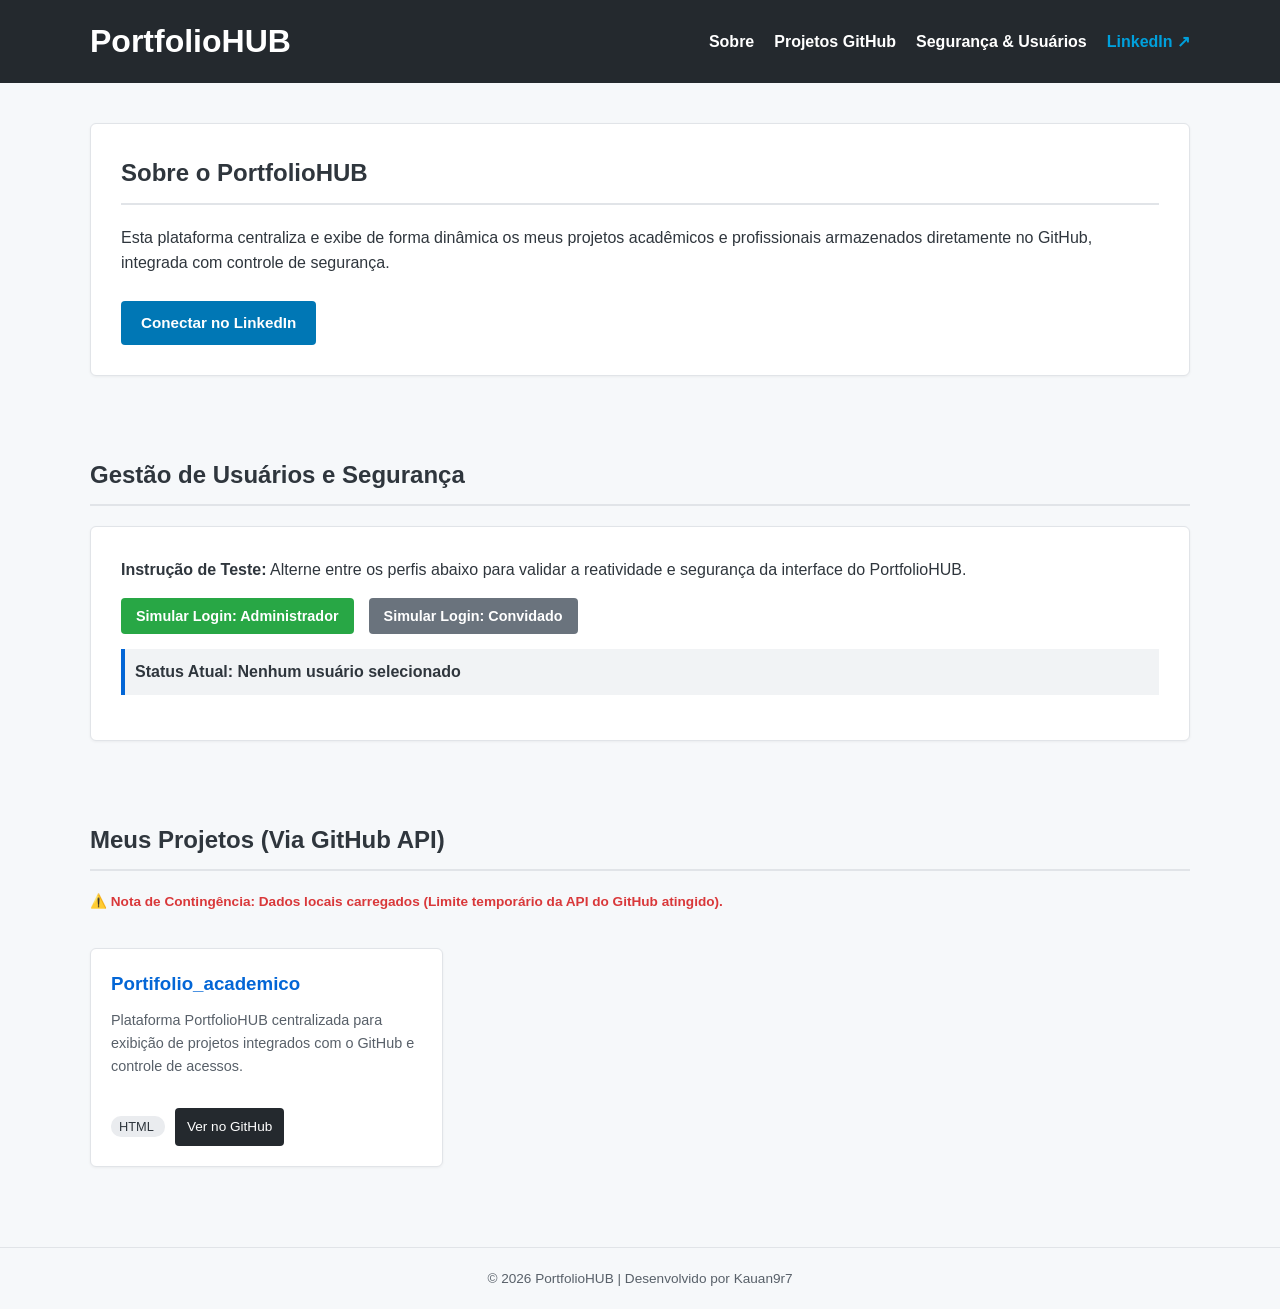
<file: index.html>
<!DOCTYPE html>
<html lang="pt-BR">
<head>
    <meta charset="UTF-8">
    <meta name="viewport" content="width=device-width, initial-scale=1.0">
    <title>PortfolioHUB - Kauan9r7</title>
    <link rel="stylesheet" href="style.css">
</head>
<body>
    <header>
        <div class="container">
            <h1>PortfolioHUB</h1>
            <nav>
                <ul>
                    <li><a href="#sobre">Sobre</a></li>
                    <li><a href="#projetos">Projetos GitHub</a></li>
                    <li><a href="#seguranca">Segurança & Usuários</a></li>
                    <li><a href="https://www.linkedin.com/in/cauan-bastos-202389400/" target="_blank" class="linkedin-link-nav">LinkedIn ↗</a></li>
                </ul>
            </nav>
        </div>
    </header>

    <main class="container">
        <section id="sobre" class="section">
            <div class="profile-container">
                <div class="profile-info">
                    <h2>Sobre o PortfolioHUB</h2>
                    <p>Esta plataforma centraliza e exibe de forma dinâmica os meus projetos acadêmicos e profissionais armazenados diretamente no GitHub, integrada com controle de segurança.</p>
                    <a href="https://www.linkedin.com/in/cauan-bastos-202389400/" target="_blank" class="btn-linkedin">
                         Conectar no LinkedIn
                    </a>
                </div>
            </div>
        </section>

        <section id="seguranca" class="section">
            <h2>Gestão de Usuários e Segurança</h2>
            <div class="profile-container">
                <p style="margin-bottom: 15px;"><strong>Instrução de Teste:</strong> Alterne entre os perfis abaixo para validar a reatividade e segurança da interface do PortfolioHUB.</p>
                <div class="security-buttons">
                    <button id="btn-admin" class="btn-sec btn-admin-color">Simular Login: Administrador</button>
                    <button id="btn-guest" class="btn-sec btn-guest-color">Simular Login: Convidado</button>
                </div>
                <p class="status-box">Status Atual: <span id="status-permissao">Nenhum usuário selecionado</span></p>
                
                <div id="area-restrita" class="restricted-zone" style="display: none;">
                    <h4>🔐 Painel de Administração Ativo</h4>
                    <p>Você possui privilégios de escrita. Logs de auditoria de segurança da API estão normais.</p>
                </div>
            </div>
        </section>

        <section id="projetos" class="section">
            <h2>Meus Projetos (Via GitHub API)</h2>
            <div id="loading" class="loading">Carregando repositórios do GitHub...</div>
            <div id="github-projects" class="projects-grid">
                </div>
        </section>
    </main>

    <footer>
        <p>&copy; 2026 PortfolioHUB | Desenvolvido por Kauan9r7</p>
    </footer>

    <script src="script.js"></script>
</body>
</html>
</file>
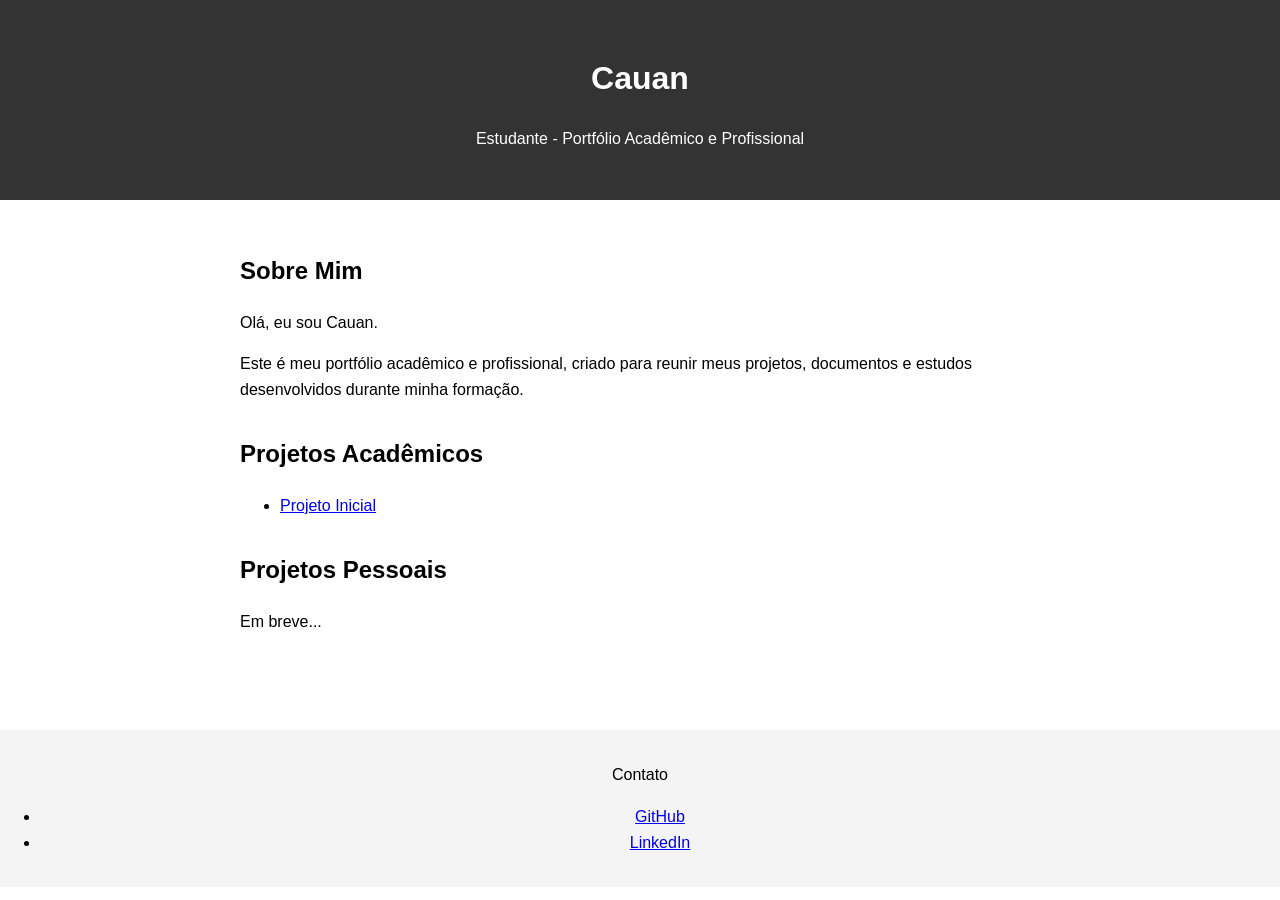
<file: portfolio-hub/index.html>
<!DOCTYPE html>
<html lang="pt-BR">
<head>
    <meta charset="UTF-8">
    <meta name="viewport" content="width=device-width, initial-scale=1.0">
    <title>Portfólio - Cauan</title>
    <link rel="stylesheet" href="assets/css/style.css">
</head>
<body>
    <header>
        <h1>Cauan</h1>
        <p>Estudante - Portfólio Acadêmico e Profissional</p>
    </header>
    <main>
        <section>
            <h2>Sobre Mim</h2>
            <p>Olá, eu sou Cauan.</p>
            <p>Este é meu portfólio acadêmico e profissional, criado para reunir meus projetos, documentos e estudos desenvolvidos durante minha formação.</p>
        </section>
        
        <section>
            <h2>Projetos Acadêmicos</h2>
            <ul>
                <li><a href="projetos-academicos/projeto-inicial/index.html">Projeto Inicial</a></li>
            </ul>
        </section>

        <section>
            <h2>Projetos Pessoais</h2>
            <p>Em breve...</p>
        </section>
    </main>
    <footer>
        <p>Contato</p>
        <ul>
            <li><a href="#">GitHub</a></li>
            <li><a href="#">LinkedIn</a></li>
        </ul>
    </footer>
    <script src="assets/js/script.js"></script>
</body>
</html>
</file>
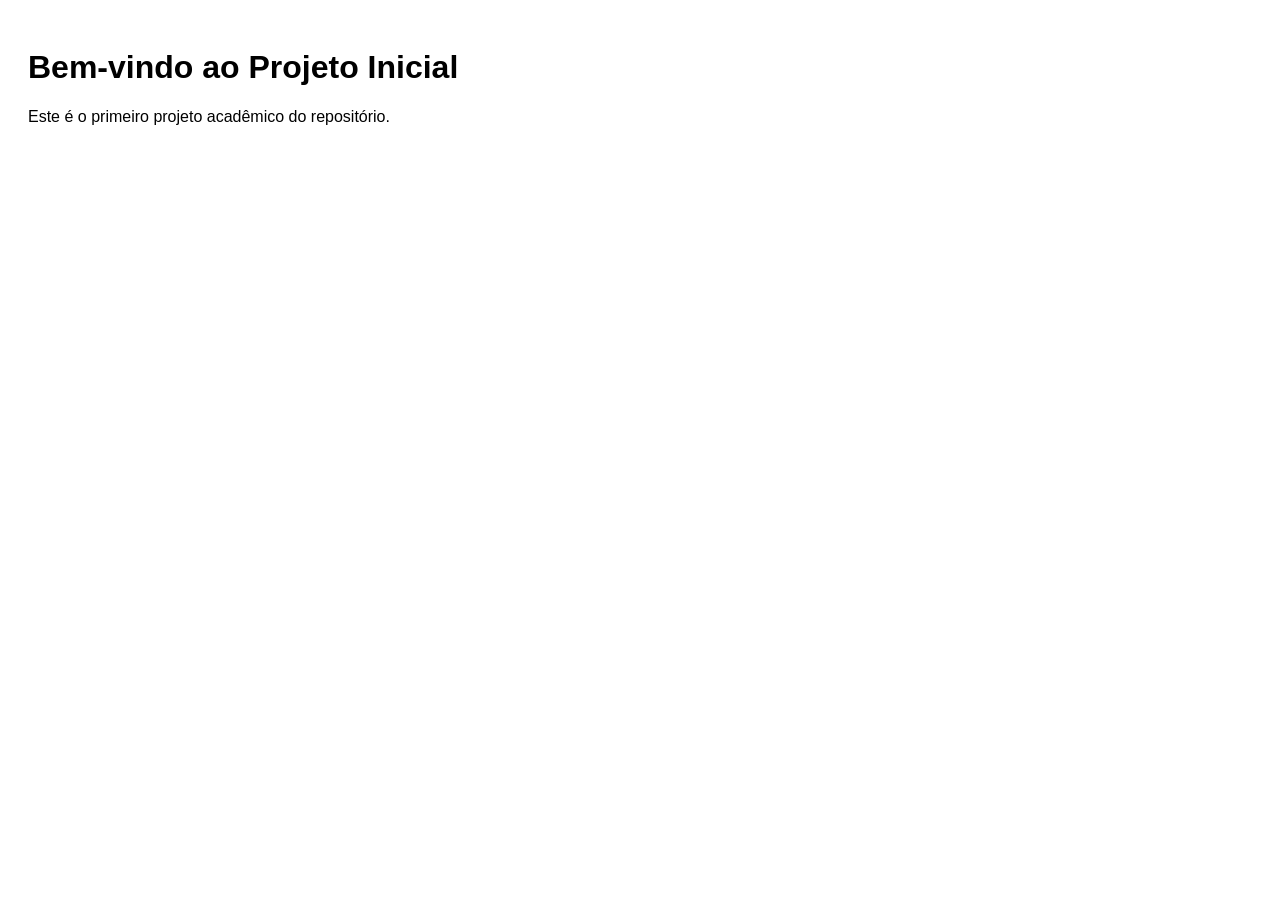
<file: portfolio-hub/projetos-academicos/projeto-inicial/index.html>
<!DOCTYPE html>
<html lang="pt-BR">
<head>
    <meta charset="UTF-8">
    <meta name="viewport" content="width=device-width, initial-scale=1.0">
    <title>Projeto Inicial</title>
    <link rel="stylesheet" href="style.css">
</head>
<body>
    <h1>Bem-vindo ao Projeto Inicial</h1>
    <p>Este é o primeiro projeto acadêmico do repositório.</p>
    <script src="script.js"></script>
</body>
</html>
</file>
<file: style.css>
:root {
    --primary-color: #24292e;
    --accent-color: #0366d6;
    --linkedin-color: #0077b5;
    --linkedin-hover: #005987;
    --bg-color: #f6f8fa;
    --card-bg: #ffffff;
    --text-color: #2f363d;
}

* {
    margin: 0;
    padding: 0;
    box-sizing: border-box;
}

body {
    font-family: -apple-system, BlinkMacSystemFont, "Segoe UI", Helvetica, Arial, sans-serif;
    background-color: var(--bg-color);
    color: var(--text-color);
    line-height: 1.6;
}

.container {
    width: 90%;
    max-width: 1100px;
    margin: 0 auto;
}

header {
    background-color: var(--primary-color);
    color: white;
    padding: 1rem 0;
}

header .container {
    display: flex;
    justify-content: space-between;
    align-items: center;
}

nav ul {
    display: flex;
    list-style: none;
    align-items: center;
}

nav ul li {
    margin-left: 20px;
}

nav ul li a {
    color: white;
    text-decoration: none;
    font-weight: bold;
}

nav ul li a:hover {
    color: #dbedff;
}

.linkedin-link-nav {
    color: #00a0dc !important;
}

.section {
    padding: 40px 0;
}

h2 {
    margin-bottom: 20px;
    border-bottom: 2px solid #e1e4e8;
    padding-bottom: 10px;
}

.profile-container {
    background: var(--card-bg);
    padding: 30px;
    border-radius: 6px;
    border: 1px solid #e1e4e8;
    box-shadow: 0 1px 3px rgba(0,0,0,0.05);
}

.profile-info p {
    margin-bottom: 15px;
}

.btn-linkedin {
    display: inline-block;
    background-color: var(--linkedin-color);
    color: white;
    text-decoration: none;
    padding: 10px 20px;
    border-radius: 4px;
    font-weight: bold;
    font-size: 0.95rem;
    transition: background-color 0.2s;
    margin-top: 10px;
}

.btn-linkedin:hover {
    background-color: var(--linkedin-hover);
}

.projects-grid {
    display: grid;
    grid-template-columns: repeat(auto-fit, minmax(300px, 1fr));
    gap: 20px;
    margin-top: 20px;
}

.project-card {
    background-color: var(--card-bg);
    border: 1px solid #e1e4e8;
    border-radius: 6px;
    padding: 20px;
    display: flex;
    flex-direction: column;
    justify-content: space-between;
    box-shadow: 0 1px 3px rgba(0,0,0,0.05);
}

.project-card h3 {
    color: var(--accent-color);
    margin-bottom: 10px;
}

.project-card p {
    font-size: 0.9rem;
    color: #586069;
    margin-bottom: 15px;
    flex-grow: 1;
}

.project-link {
    display: inline-block;
    background-color: #24292e;
    color: white;
    text-decoration: none;
    padding: 8px 12px;
    border-radius: 4px;
    font-size: 0.85rem;
    text-align: center;
}

.project-link:hover {
    background-color: var(--accent-color);
}

.loading {
    text-align: center;
    font-style: italic;
    color: #586069;
}

footer {
    text-align: center;
    padding: 20px 0;
    margin-top: 40px;
    font-size: 0.85rem;
    color: #586069;
    border-top: 1px solid #e1e4e8;
}

/* Customizações da Fase 3 */
.security-buttons {
    display: flex;
    gap: 15px;
    margin-bottom: 15px;
}
.btn-sec {
    padding: 10px 15px;
    border: none;
    border-radius: 4px;
    font-weight: bold;
    cursor: pointer;
    font-size: 0.9rem;
}
.btn-admin-color { background-color: #28a745; color: white; }
.btn-guest-color { background-color: #6a737d; color: white; }
.status-box {
    background: #f1f3f5;
    padding: 10px;
    border-left: 4px solid #0366d6;
    margin-bottom: 15px;
    font-weight: bold;
}
.restricted-zone {
    background-color: #fff3cd;
    border: 1px solid #ffeeba;
    padding: 15px;
    border-radius: 4px;
    color: #856404;
}
</file>
<file: portfolio-hub/assets/css/style.css>
body {
    font-family: Arial, sans-serif;
    margin: 0;
    padding: 0;
    line-height: 1.6;
}

header {
    background-color: #333;
    color: #fff;
    padding: 2rem 0;
    text-align: center;
}

main {
    padding: 2rem;
    max-width: 800px;
    margin: auto;
}

section {
    margin-bottom: 2rem;
}

footer {
    background-color: #f4f4f4;
    text-align: center;
    padding: 1rem 0;
    margin-top: 2rem;
}
</file>
<file: portfolio-hub/projetos-academicos/projeto-inicial/style.css>
body {
    font-family: Arial, sans-serif;
    padding: 20px;
}
</file>
